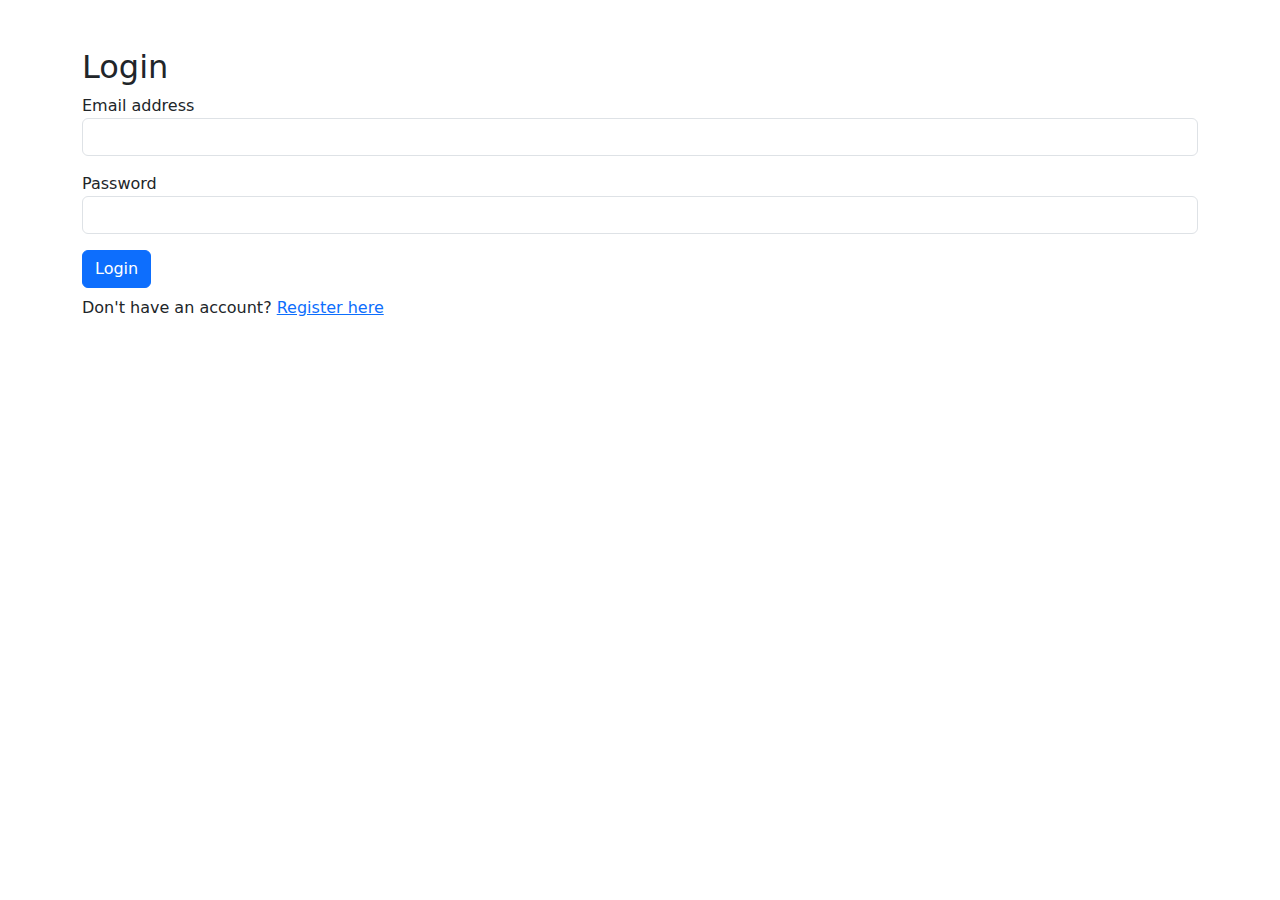
<file: templates/login.html>
<!DOCTYPE html>
<html lang="en">
<head>
    <meta charset="UTF-8">
    <title>Login</title>
    <link rel="stylesheet" href="/static/style.css">
    <link rel="stylesheet" href="https://cdn.jsdelivr.net/npm/bootstrap@5.3.0/dist/css/bootstrap.min.css">
</head>
<body>
<div class="container mt-5">
    <h2>Login</h2>
    <form method="POST" action="/login">
        <div class="mb-3">
            <label>Email address</label>
            <input type="email" name="email" class="form-control" required>
        </div>
        <div class="mb-3">
            <label>Password</label>
            <input type="password" name="password" class="form-control" required>
        </div>
        <button type="submit" class="btn btn-primary">Login</button>
        <p class="mt-2">Don't have an account? <a href="/register">Register here</a></p>
    </form>
</div>
</body>
</html>
</file>
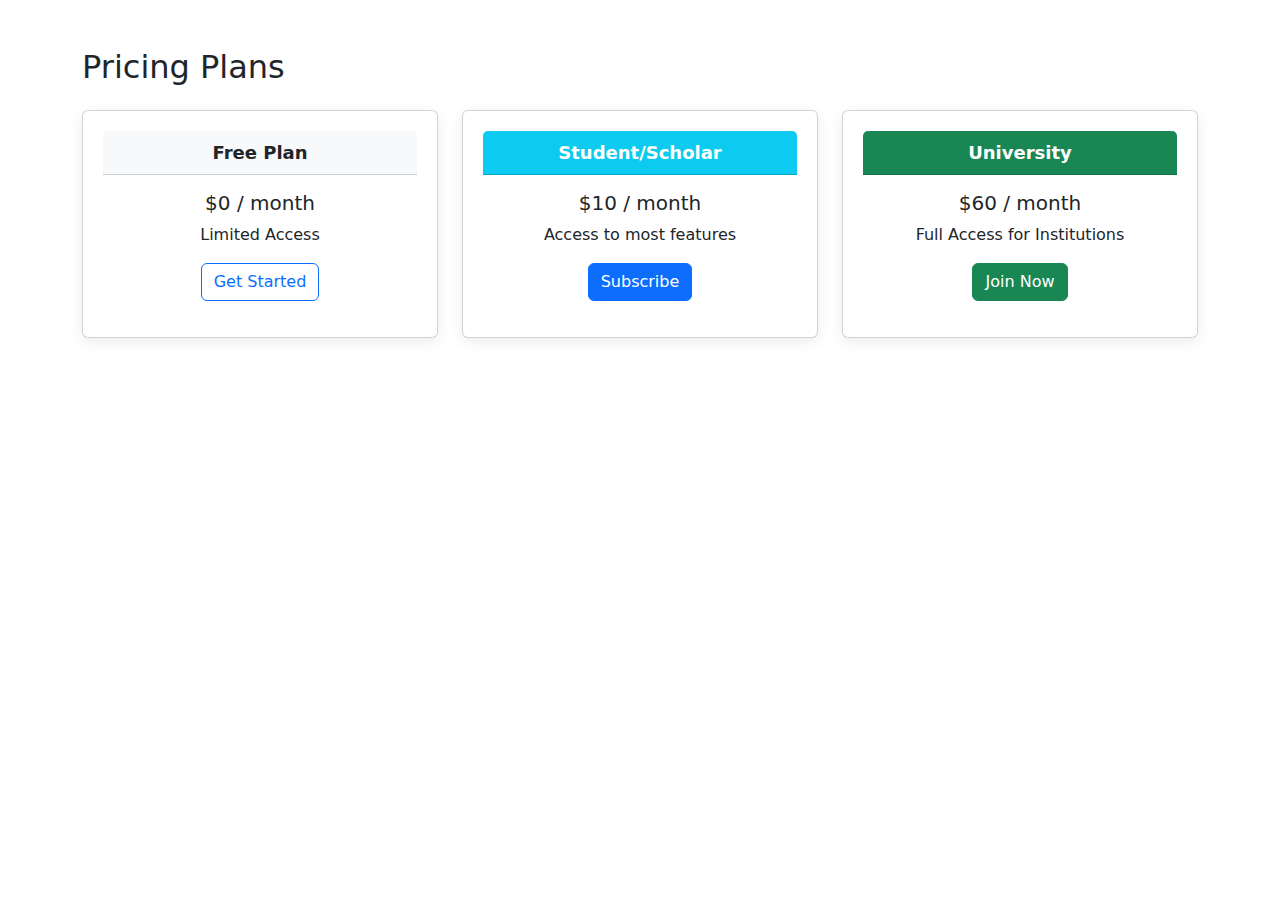
<file: templates/pricing.html>
<!DOCTYPE html>
<html lang="en">
<head>
    <meta charset="UTF-8">
    <title>Pricing</title>
    <link rel="stylesheet" href="/static/style.css">
    <link rel="stylesheet" href="https://cdn.jsdelivr.net/npm/bootstrap@5.3.0/dist/css/bootstrap.min.css">
</head>
<body>
<div class="container mt-5">
    <h2 class="mb-4">Pricing Plans</h2>
    <div class="row">
        <div class="col-md-4">
            <div class="card text-center">
                <div class="card-header bg-light">Free Plan</div>
                <div class="card-body">
                    <h5 class="card-title">$0 / month</h5>
                    <p class="card-text">Limited Access</p>
                    <a href="/register" class="btn btn-outline-primary">Get Started</a>
                </div>
            </div>
        </div>
        <div class="col-md-4">
            <div class="card text-center">
                <div class="card-header bg-info text-white">Student/Scholar</div>
                <div class="card-body">
                    <h5 class="card-title">$10 / month</h5>
                    <p class="card-text">Access to most features</p>
                    <a href="/register" class="btn btn-primary">Subscribe</a>
                </div>
            </div>
        </div>
        <div class="col-md-4">
            <div class="card text-center">
                <div class="card-header bg-success text-white">University</div>
                <div class="card-body">
                    <h5 class="card-title">$60 / month</h5>
                    <p class="card-text">Full Access for Institutions</p>
                    <a href="/register" class="btn btn-success">Join Now</a>
                </div>
            </div>
        </div>
    </div>
</div>
</body>
</html>
</file>
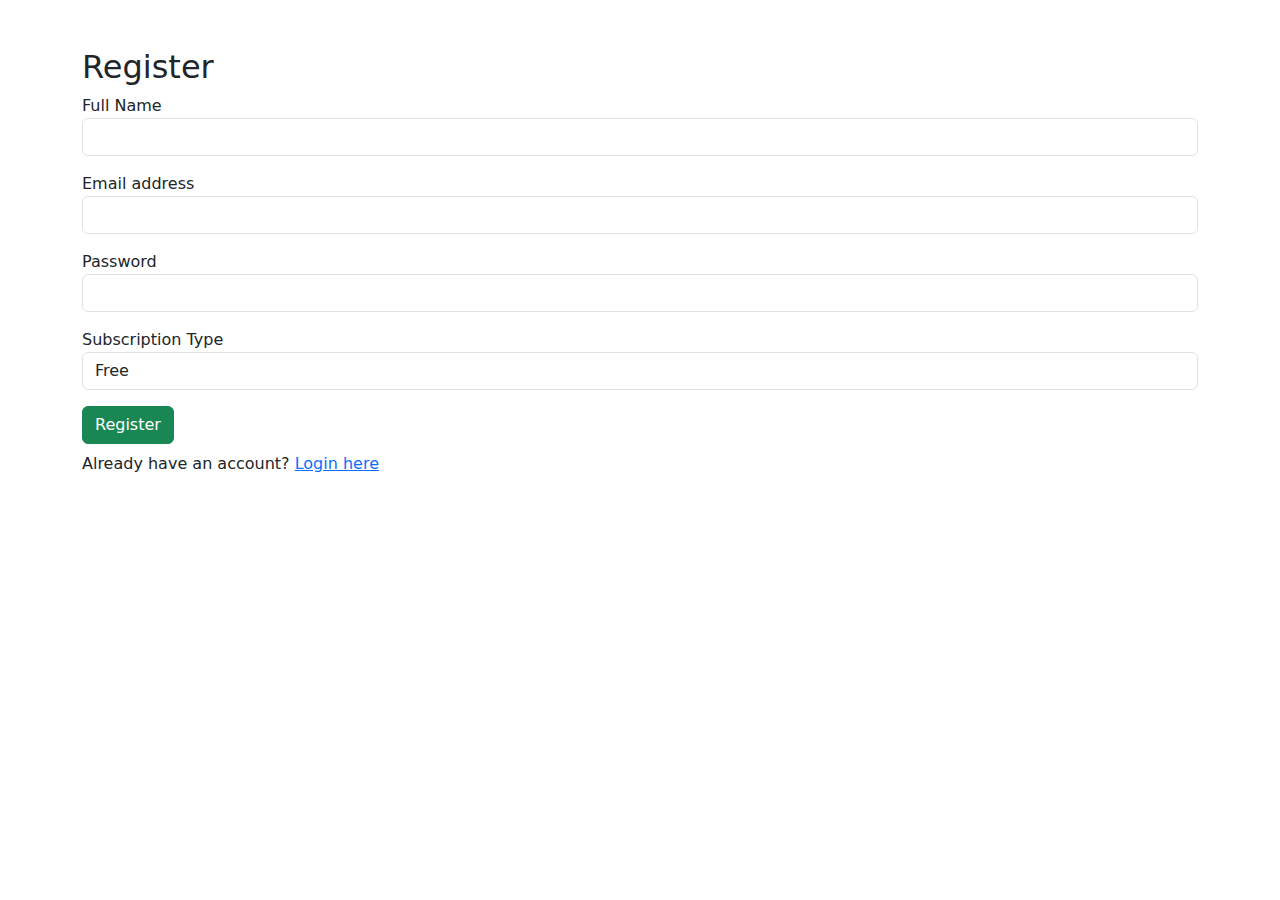
<file: templates/register.html>
<!DOCTYPE html>
<html lang="en">
<head>
    <meta charset="UTF-8">
    <title>Register</title>
    <link rel="stylesheet" href="/static/style.css">
    <link rel="stylesheet" href="https://cdn.jsdelivr.net/npm/bootstrap@5.3.0/dist/css/bootstrap.min.css">
</head>
<body>
<div class="container mt-5">
    <h2>Register</h2>
    <form method="POST" action="/register">
        <div class="mb-3">
            <label>Full Name</label>
            <input type="text" name="name" class="form-control" required>
        </div>
        <div class="mb-3">
            <label>Email address</label>
            <input type="email" name="email" class="form-control" required>
        </div>
        <div class="mb-3">
            <label>Password</label>
            <input type="password" name="password" class="form-control" required>
        </div>
        <div class="mb-3">
            <label>Subscription Type</label>
            <select name="role" class="form-control" required>
                <option value="free">Free</option>
                <option value="student">Student/Scholar ($10/month)</option>
                <option value="university">University ($60/month)</option>
            </select>
        </div>
        <button type="submit" class="btn btn-success">Register</button>
        <p class="mt-2">Already have an account? <a href="/login">Login here</a></p>
    </form>
</div>
</body>
</html>
</file>
<file: static/style.css>
/* Body and Typography */
body {
  background-color: #f0f4f8;
  font-family: 'Segoe UI', sans-serif;
  color: #212529;
  margin: 0;
  padding: 0;
  line-height: 1.6;
}

/* Headings */
h1, h2, h3, h4, h5 {
  font-weight: bold;
  color: #0d6efd;
  margin-bottom: 10px;
}

h2 {
  font-size: 28px;
}

h4 {
  font-size: 20px;
}

/* Textarea */
textarea {
  resize: vertical;
  font-size: 16px;
  line-height: 1.5;
  padding: 12px;
  border-radius: 8px;
  border: 1px solid #ced4da;
  width: 100%;
  transition: border-color 0.3s ease;
}

textarea:focus {
  border-color: #0d6efd;
  outline: none;
  box-shadow: 0 0 5px rgba(13, 110, 253, 0.2);
}

/* Cards */
.card {
  border-radius: 12px;
  background-color: #ffffff;
  box-shadow: 0 4px 14px rgba(0, 0, 0, 0.08);
  padding: 20px;
  margin-bottom: 20px;
}

/* Card Header */
.card-header {
  font-size: 18px;
  font-weight: 600;
  background-color: transparent;
  border-bottom: 1px solid #dee2e6;
  padding-bottom: 10px;
  margin-bottom: 15px;
  color: #495057;
}

/* Preformatted Text (e.g., for output blocks) */
pre {
  background-color: #f8f9fa;
  padding: 15px;
  border-radius: 8px;
  white-space: pre-wrap;
  word-break: break-word;
  font-family: 'Courier New', monospace;
  font-size: 15px;
  border: 1px solid #dee2e6;
}

/* Buttons */
button {
  font-size: 16px;
  padding: 10px 20px;
  border-radius: 8px;
  border: none;
  background-color: #0d6efd;
  color: white;
  cursor: pointer;
  transition: background-color 0.3s ease;
}

button:hover {
  background-color: #0b5ed7;
}

button:disabled {
  background-color: #6c757d;
  cursor: not-allowed;
}

/* Image results (like matplotlib charts) */
img.analysis-plot {
  width: 100%;
  max-width: 700px;
  height: auto;
  margin: 20px 0;
  border-radius: 10px;
  box-shadow: 0 3px 12px rgba(0, 0, 0, 0.06);
  display: block;
}

/* Utility Spacing */
.mt-4 {
  margin-top: 1.5rem;
}

.mb-4 {
  margin-bottom: 1.5rem;
}

.pt-2 {
  padding-top: 0.5rem;
}
</file>
